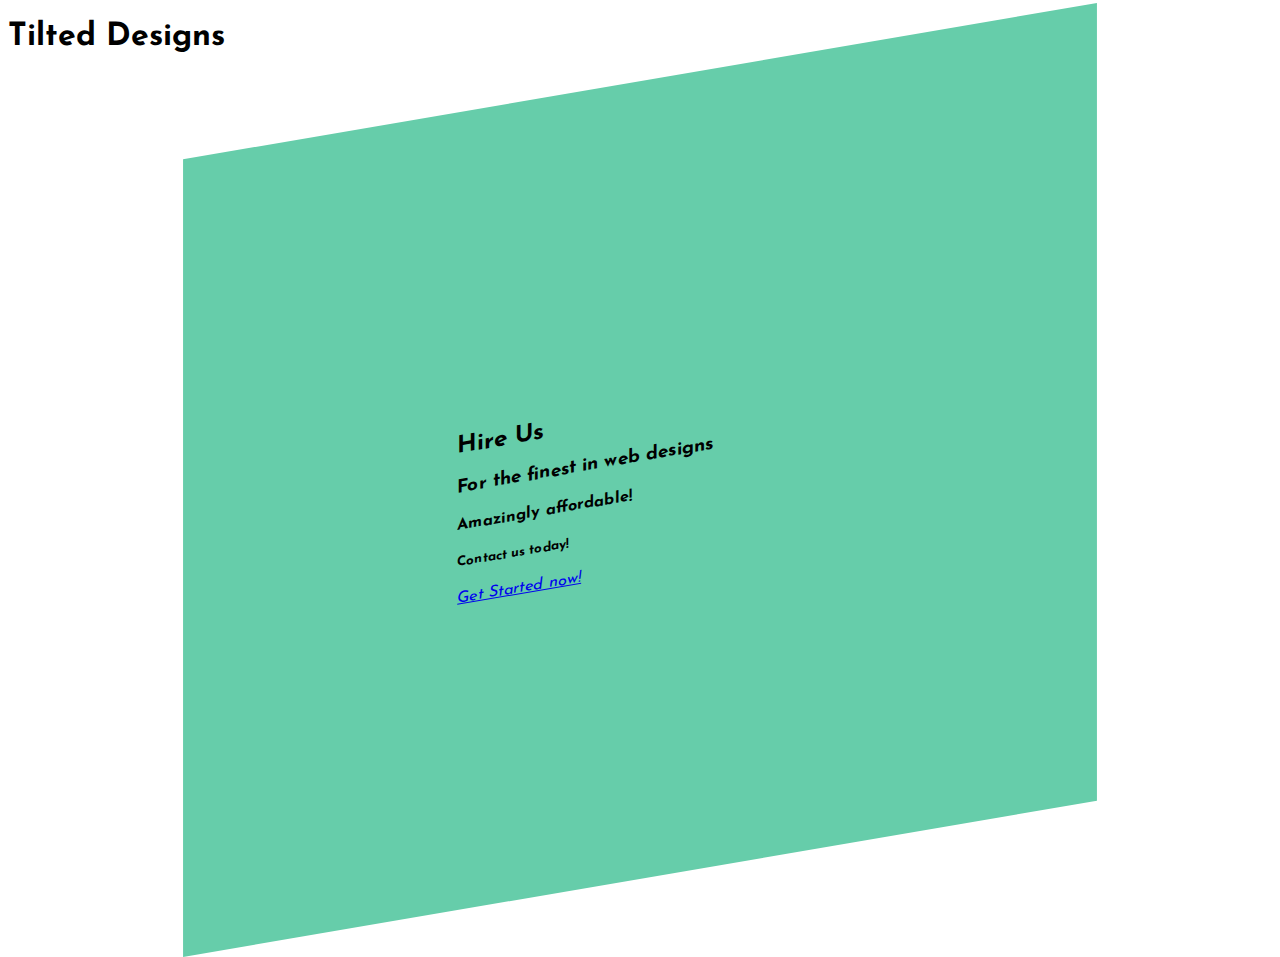
<file: transform-activity/index.html>
<!DOCTYPE html>
<html lang="en" dir="ltr">
  <head>
    <meta charset="utf-8">
    <title>Transform Lab</title>
    <link rel="stylesheet" href="main.css">
    <link rel="stylesheet" href="activity.css">
  </head>
  <body>
    <div class="container">
      <h1>Tilted Designs</h1>
      <div class="wrapper">
        <main>
          <div class="info">
            <h2>Hire Us</h2>
            <h3>For the finest in web designs</h3>
            <h4>Amazingly affordable!</h4>
            <h5>Contact us today!</h5>
            <address>
              <a href="mailto:webmaster@example.com">Get Started now!</a>
            </address>
          </div>

        </main>
      </div>
    </div>
  </body>
</html>
</file>
<file: transform-activity/main.css>
@import url('https://fonts.googleapis.com/css2?family=Josefin+Sans:wght@400;700&display=swap');

body  {
  font-family: 'Josefin Sans', sans-serif;
}
main {
  background-color: mediumaquamarine;
  height: 90vh;
  width: 100vh;
  margin: auto;
  transform: skewX(-10deg) rotate(-10deg);
  display: flex;
  align-items: center;
}

main > div {
  width: 40%;
  margin: auto;
  padding: 10%;
}
</file>
<file: transform-activity/activity.css>
main {
    transform: skewX(-10deg) rotate(-10deg);
  }
</file>
